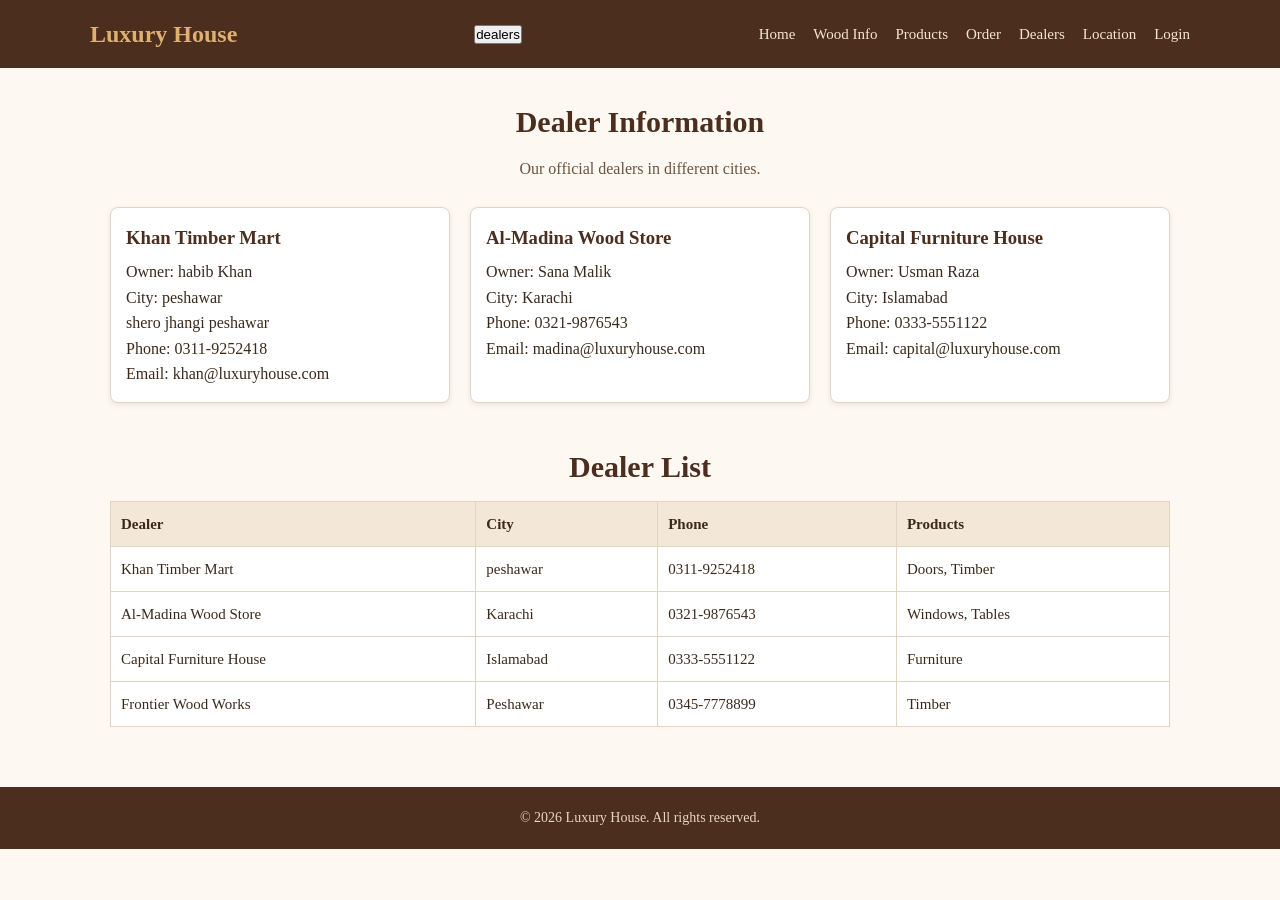
<file: dealers.html>
<!DOCTYPE html>
<html lang="en">
<head>
  <meta charset="UTF-8" />
  <meta name="viewport" content="width=device-width, initial-scale=1.0" />
  <title>Our Dealers | Luxury House</title>
  <link rel="stylesheet" href="style.css" />
</head>
<body>
  <header>
    <div class="nav-bar">
      <a href="index.html" class="logo">Luxury House</a>
      <button class="dealers-button" onclick="toggledealers()">dealers</button>
      <nav>
        <ul id="menu-list">
          <li><a href="index.html">Home</a></li>
          <li><a href="wood.html">Wood Info</a></li>
          <li><a href="products.html">Products</a></li>
          <li><a href="order.html">Order</a></li>
          <li><a href="dealers.html">Dealers</a></li>
          <li><a href="location.html">Location</a></li>
          <li><a href="login.html">Login</a></li>
        </ul>
      </nav>
    </div>
  </header>

  <main class="container">
    <h2 class="page-title">Dealer Information</h2>
    <p class="page-text">Our official dealers in different cities.</p>

    <div class="grid">
      <div class="card"><div class="card-body">
        <h3>Khan Timber Mart</h3>
        <p>Owner: habib Khan</p><p>City: peshawar</p>
        <p>shero jhangi peshawar</p>
        <p>Phone: 0311-9252418</p><p>Email: khan@luxuryhouse.com</p>
      </div></div>
      <div class="card"><div class="card-body">
        <h3>Al-Madina Wood Store</h3>
        <p>Owner: Sana Malik</p><p>City: Karachi</p>
        <p>Phone: 0321-9876543</p><p>Email: madina@luxuryhouse.com</p>
      </div></div>
      <div class="card"><div class="card-body">
        <h3>Capital Furniture House</h3>
        <p>Owner: Usman Raza</p><p>City: Islamabad</p>
        <p>Phone: 0333-5551122</p><p>Email: capital@luxuryhouse.com</p>
      </div></div>
    </div>

    <h2 class="page-title" style="margin-top:40px">Dealer List</h2>
    <table>
      <tr><th>Dealer</th><th>City</th><th>Phone</th><th>Products</th></tr>
      <tr><td>Khan Timber Mart</td><td>peshawar</td><td>0311-9252418</td><td>Doors, Timber</td></tr>
      <tr><td>Al-Madina Wood Store</td><td>Karachi</td><td>0321-9876543</td><td>Windows, Tables</td></tr>
      <tr><td>Capital Furniture House</td><td>Islamabad</td><td>0333-5551122</td><td>Furniture</td></tr>
      <tr><td>Frontier Wood Works</td><td>Peshawar</td><td>0345-7778899</td><td>Timber</td></tr>
    </table>
  </main>

  <footer><p>&copy; 2026 Luxury House. All rights reserved.</p></footer>
  <script src="script.js"></script>
</body>
</html>
</file>
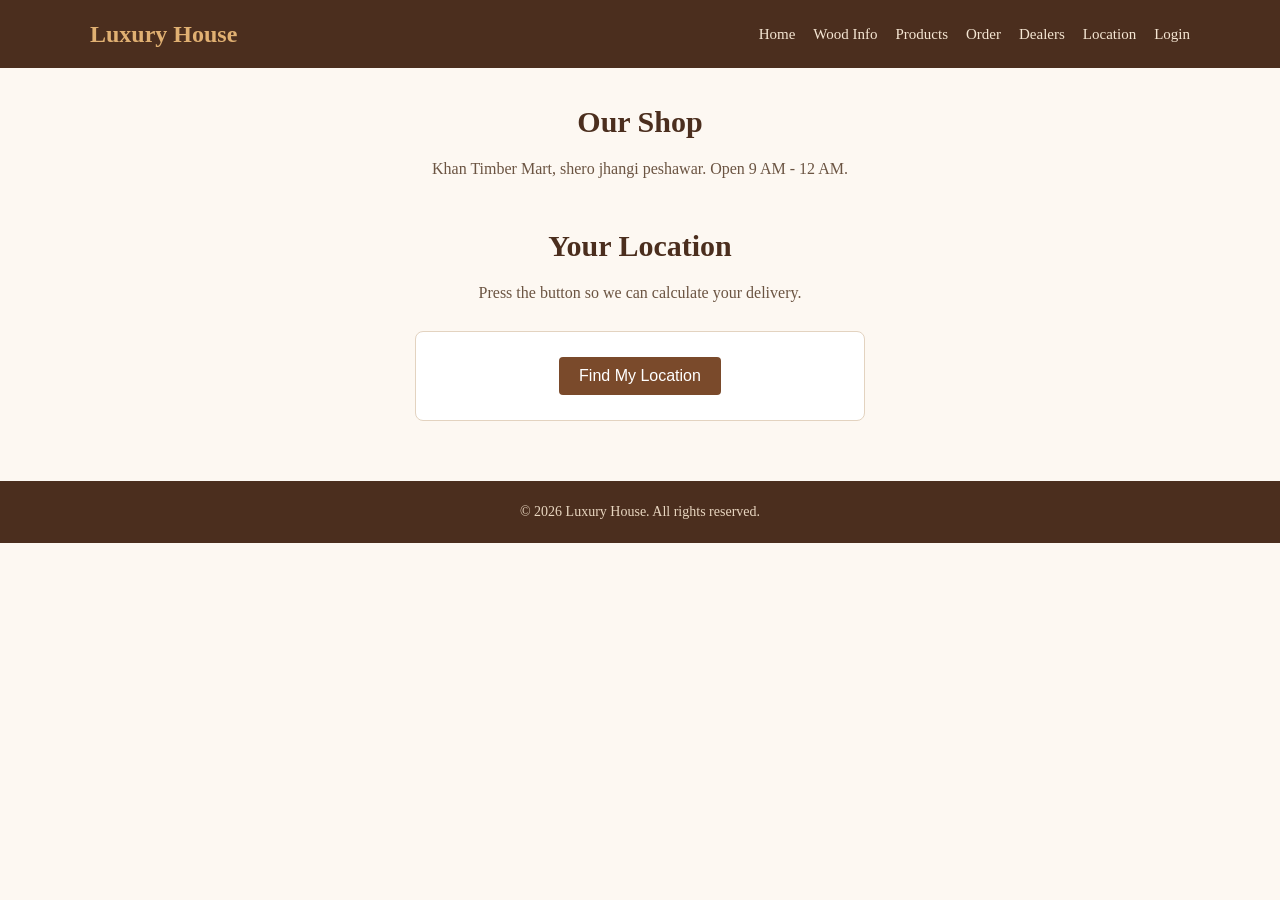
<file: location.html>
<!DOCTYPE html>
<html lang="en">
<head>
  <meta charset="UTF-8" />
  <meta name="viewport" content="width=device-width, initial-scale=1.0" />
  <title>Shop Location | Luxury House</title>
  <link rel="stylesheet" href="style.css" />
</head>
<body>
  <header>
    <div class="nav-bar">
      <a href="index.html" class="logo">Luxury House</a>
      <button class="menu-button" onclick="toggleMenu()">Menu</button>
      <nav>
        <ul id="menu-list">
          <li><a href="index.html">Home</a></li>
          <li><a href="wood.html">Wood Info</a></li>
          <li><a href="products.html">Products</a></li>
          <li><a href="order.html">Order</a></li>
          <li><a href="dealers.html">Dealers</a></li>
          <li><a href="location.html">Location</a></li>
          <li><a href="login.html">Login</a></li>
        </ul>
      </nav>
    </div>
  </header>

  <main class="container">
    <h2 class="page-title">Our Shop</h2>
    <p class="page-text">Khan Timber Mart, shero jhangi peshawar. Open 9 AM - 12 AM.</p>


    <h2 class="page-title" style="margin-top:40px">Your Location</h2>
    <p class="page-text">Press the button so we can calculate your delivery.</p>

    <div class="form-box">
      <p style="text-align:center"><button class="btn" onclick="findMyLocation()">Find My Location</button></p>
      <div id="location-message"></div>
    </div>
  </main>

  <footer><p>&copy; 2026 Luxury House. All rights reserved.</p></footer>
  <script src="script.js"></script>
</body>
</html>
</file>
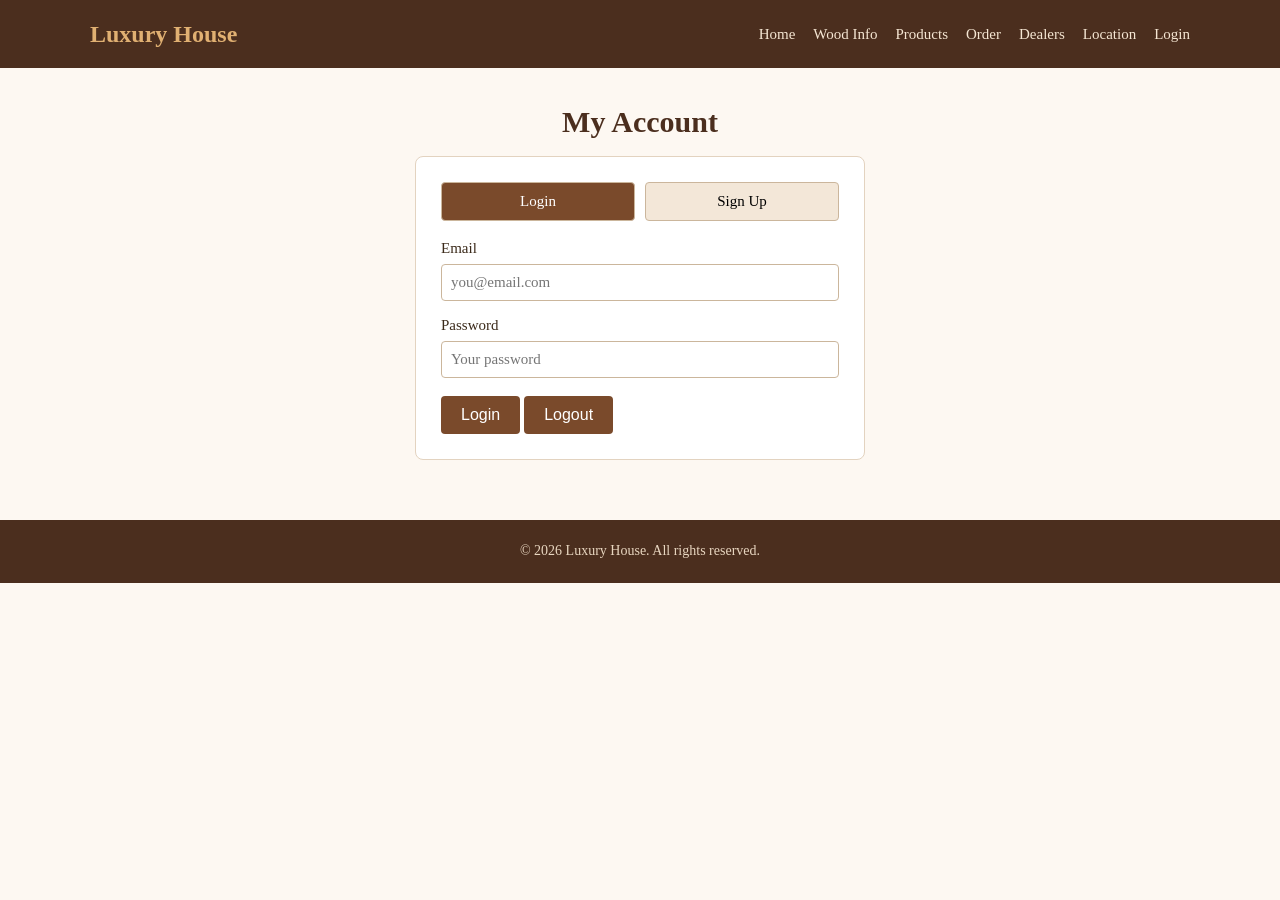
<file: login.html>
<!DOCTYPE html>
<html lang="en">
<head>
  <meta charset="UTF-8" />
  <meta name="viewport" content="width=device-width, initial-scale=1.0" />
  <title>Login or Sign Up | Luxury House</title>
  <link rel="stylesheet" href="style.css" />
</head>
<body>
  <header>
    <div class="nav-bar">
      <a href="index.html" class="logo">Luxury House</a>
      <button class="menu-button" onclick="toggleMenu()">Menu</button>
      <nav>
        <ul id="menu-list">
          <li><a href="index.html">Home</a></li>
          <li><a href="wood.html">Wood Info</a></li>
          <li><a href="products.html">Products</a></li>
          <li><a href="order.html">Order</a></li>
          <li><a href="dealers.html">Dealers</a></li>
          <li><a href="location.html">Location</a></li>
          <li><a href="login.html">Login</a></li>
        </ul>
      </nav>
    </div>
  </header>

  <main class="container">
    <h2 class="page-title">My Account</h2>


    <div class="form-box">
      <div class="tabs">
        <button id="tab-login" class="active" onclick="showLoginForm()">Login</button>
        <button id="tab-signup" onclick="showSignupForm()">Sign Up</button>
      </div>

      <form id="login-form" onsubmit="doLogin(event)">
        <label for="login-email">Email</label>
        <input type="email" id="login-email" placeholder="you@email.com" />

        <label for="login-password">Password</label>
        <input type="password" id="login-password" placeholder="Your password" />

        <p style="margin-top:18px">
          <button type="submit" class="btn">Login</button>
          <button type="button" class="btn" onclick="doLogout()">Logout</button>
        </p>
      </form>

      <form id="signup-form" class="hidden" onsubmit="doSignup(event)">
        <label for="signup-name">Full Name</label>
        <input type="text" id="signup-name" placeholder="Ali Khan" />

        <label for="signup-email">Email</label>
        <input type="email" id="signup-email" placeholder="you@email.com" />

        <label for="signup-password">Password</label>
        <input type="password" id="signup-password" placeholder="At least 6 characters" />

        <label for="signup-password2">Confirm Password</label>
        <input type="password" id="signup-password2" placeholder="Write password again" />

        <p style="margin-top:18px"><button type="submit" class="btn">Create Account</button></p>
      </form>

      <div id="auth-message"></div>
    </div>
  </main>

  <footer><p>&copy; 2026 Luxury House. All rights reserved.</p></footer>
  <script src="script.js"></script>
</body>
</html>
</file>
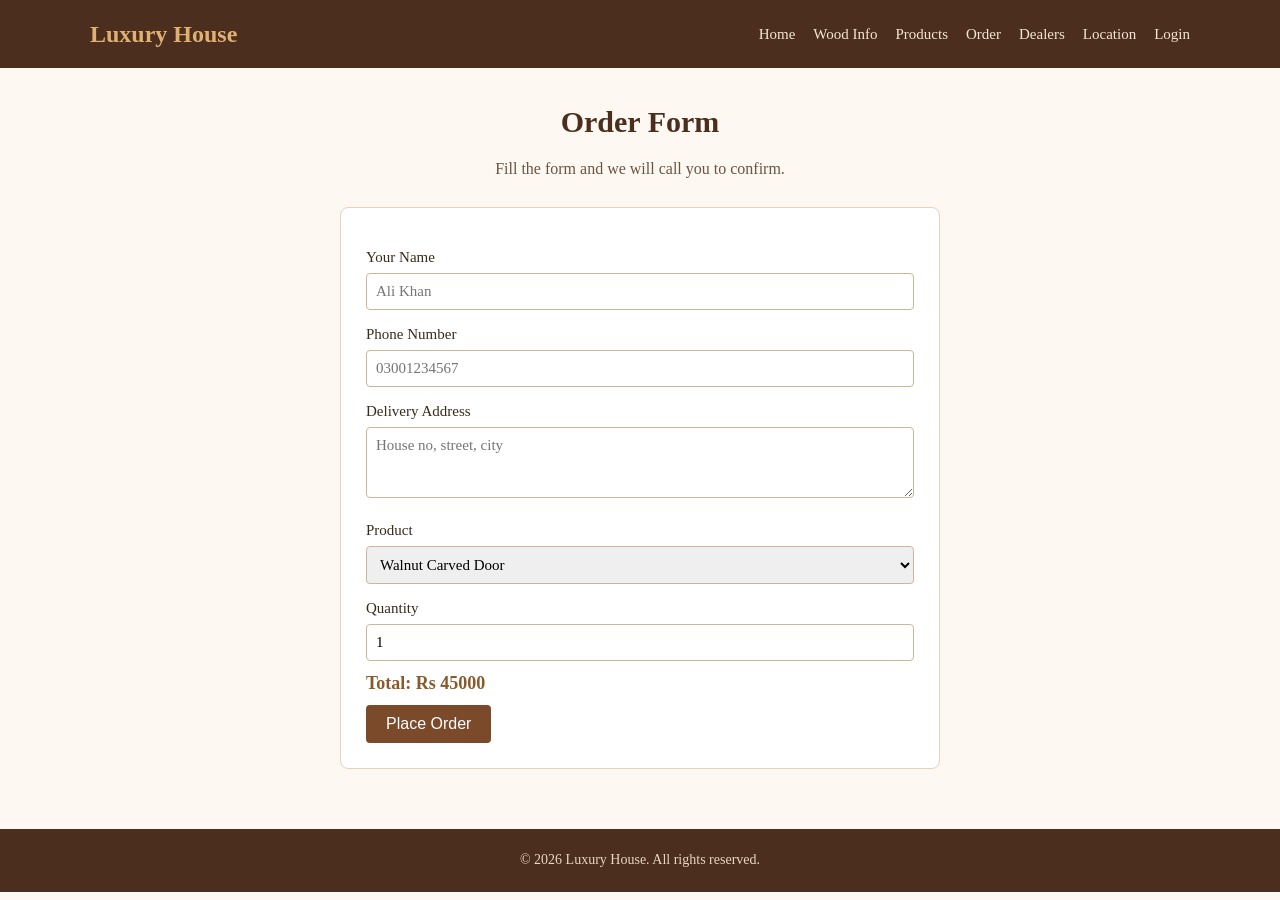
<file: order.html>
<!DOCTYPE html>
<html lang="en">
<head>
  <meta charset="UTF-8" />
  <meta name="viewport" content="width=device-width, initial-scale=1.0" />
  <title>Place an Order | Luxury House</title>
  <link rel="stylesheet" href="style.css" />
</head>
<body>
  <header>
    <div class="nav-bar">
      <a href="index.html" class="logo">Luxury House</a>
      <button class="menu-button" onclick="toggleMenu()">Menu</button>
      <nav>
        <ul id="menu-list">
          <li><a href="index.html">Home</a></li>
          <li><a href="wood.html">Wood Info</a></li>
          <li><a href="products.html">Products</a></li>
          <li><a href="order.html">Order</a></li>
          <li><a href="dealers.html">Dealers</a></li>
          <li><a href="location.html">Location</a></li>
          <li><a href="login.html">Login</a></li>
        </ul>
      </nav>
    </div>
  </header>

  <main class="container">
    <h2 class="page-title">Order Form</h2>
    <p class="page-text">Fill the form and we will call you to confirm.</p>

    <div class="form-box wide">
      <form id="order-form" onsubmit="placeOrder(event)">
        <label for="order-name">Your Name</label>
        <input type="text" id="order-name" placeholder="Ali Khan" />

        <label for="order-phone">Phone Number</label>
        <input type="tel" id="order-phone" placeholder="03001234567" />

        <label for="order-address">Delivery Address</label>
        <textarea id="order-address" rows="3" placeholder="House no, street, city"></textarea>

        <label for="order-product">Product</label>
        <select id="order-product" onchange="updateTotal()">
          <option>Walnut Carved Door</option>
          <option>Oak Timber Window</option>
          <option>Teak Dining Table</option>
          <option>Sheesham Wood Plank (per sq ft)</option>
        </select>

        <label for="order-qty">Quantity</label>
        <input type="number" id="order-qty" value="1" min="1" onchange="updateTotal()" onkeyup="updateTotal()" />

        <p class="price" id="order-total">Total: Rs 0</p>

        <button type="submit" class="btn">Place Order</button>
      </form>

      <div id="order-message"></div>
    </div>
  </main>

  <footer><p>&copy; 2026 Luxury House. All rights reserved.</p></footer>
  <script src="script.js"></script>
  <script>fillOrderProduct();</script>
</body>
</html>
</file>
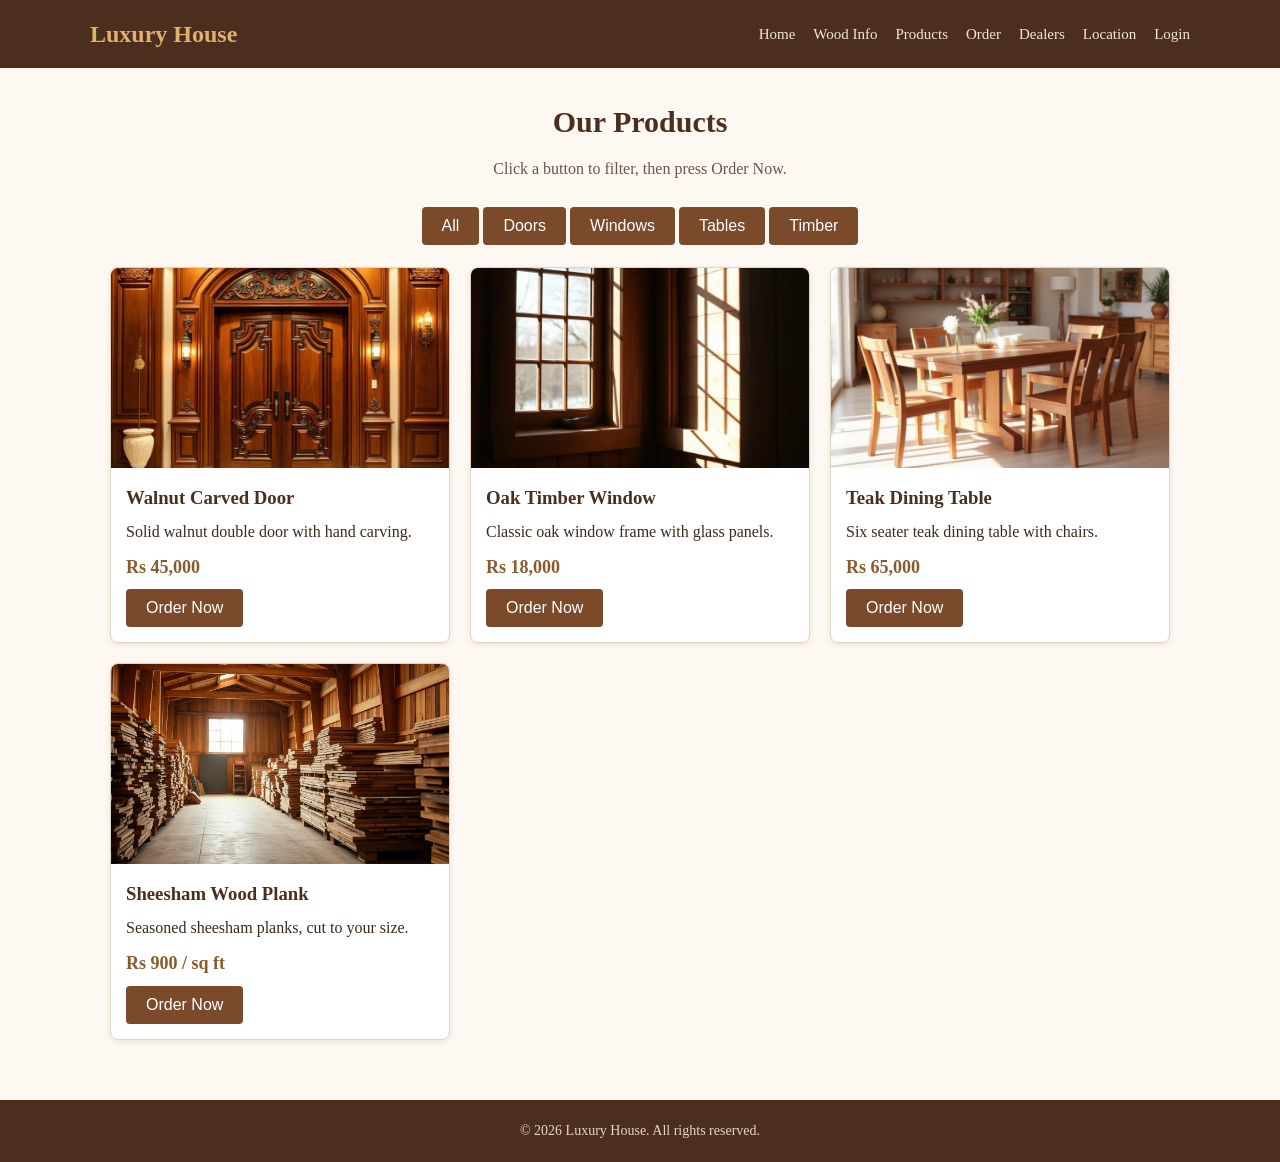
<file: products.html>
<!DOCTYPE html>
<html lang="en">
<head>
  <meta charset="UTF-8" />
  <meta name="viewport" content="width=device-width, initial-scale=1.0" />
  <title>Products & Prices | Luxury House</title>
  <link rel="stylesheet" href="style.css" />
</head>
<body>
  <header>
    <div class="nav-bar">
      <a href="index.html" class="logo">Luxury House</a>
      <button class="menu-button" onclick="toggleMenu()">Menu</button>
      <nav>
        <ul id="menu-list">
          <li><a href="index.html">Home</a></li>
          <li><a href="wood.html">Wood Info</a></li>
          <li><a href="products.html">Products</a></li>
          <li><a href="order.html">Order</a></li>
          <li><a href="dealers.html">Dealers</a></li>
          <li><a href="location.html">Location</a></li>
          <li><a href="login.html">Login</a></li>
        </ul>
      </nav>
    </div>
  </header>

  <main class="container">
    <h2 class="page-title">Our Products</h2>
    <p class="page-text">Click a button to filter, then press Order Now.</p>

    <p style="text-align:center; margin-bottom:22px">
      <button class="btn" onclick="filterProducts('all')">All</button>
      <button class="btn" onclick="filterProducts('door')">Doors</button>
      <button class="btn" onclick="filterProducts('window')">Windows</button>
      <button class="btn" onclick="filterProducts('table')">Tables</button>
      <button class="btn" onclick="filterProducts('timber')">Timber</button>
    </p>

    <div class="grid">
      <div class="card" data-type="door">
        <img src="img/door.jpg" alt="Walnut carved wooden door" />
        <div class="card-body">
          <h3>Walnut Carved Door</h3>
          <p>Solid walnut double door with hand carving.</p>
          <p class="price">Rs 45,000</p>
          <button class="btn" onclick="orderProduct('Walnut Carved Door', 45000)">Order Now</button>
        </div>
      </div>

      <div class="card" data-type="window">
        <img src="img/window.jpg" alt="Oak timber window frame" />
        <div class="card-body">
          <h3>Oak Timber Window</h3>
          <p>Classic oak window frame with glass panels.</p>
          <p class="price">Rs 18,000</p>
          <button class="btn" onclick="orderProduct('Oak Timber Window', 18000)">Order Now</button>
        </div>
      </div>

      <div class="card" data-type="table">
        <img src="img/table.jpg" alt="Teak dining table with chairs" />
        <div class="card-body">
          <h3>Teak Dining Table</h3>
          <p>Six seater teak dining table with chairs.</p>
          <p class="price">Rs 65,000</p>
          <button class="btn" onclick="orderProduct('Teak Dining Table', 65000)">Order Now</button>
        </div>
      </div>

      <div class="card" data-type="timber">
        <img src="img/timber.jpg" alt="Stack of timber planks" />
        <div class="card-body">
          <h3>Sheesham Wood Plank</h3>
          <p>Seasoned sheesham planks, cut to your size.</p>
          <p class="price">Rs 900 / sq ft</p>
          <button class="btn" onclick="orderProduct('Sheesham Wood Plank (per sq ft)', 900)">Order Now</button>
        </div>
      </div>
    </div>
  </main>

  <footer><p>&copy; 2026 Luxury House. All rights reserved.</p></footer>
  <script src="script.js"></script>
</body>
</html>
</file>
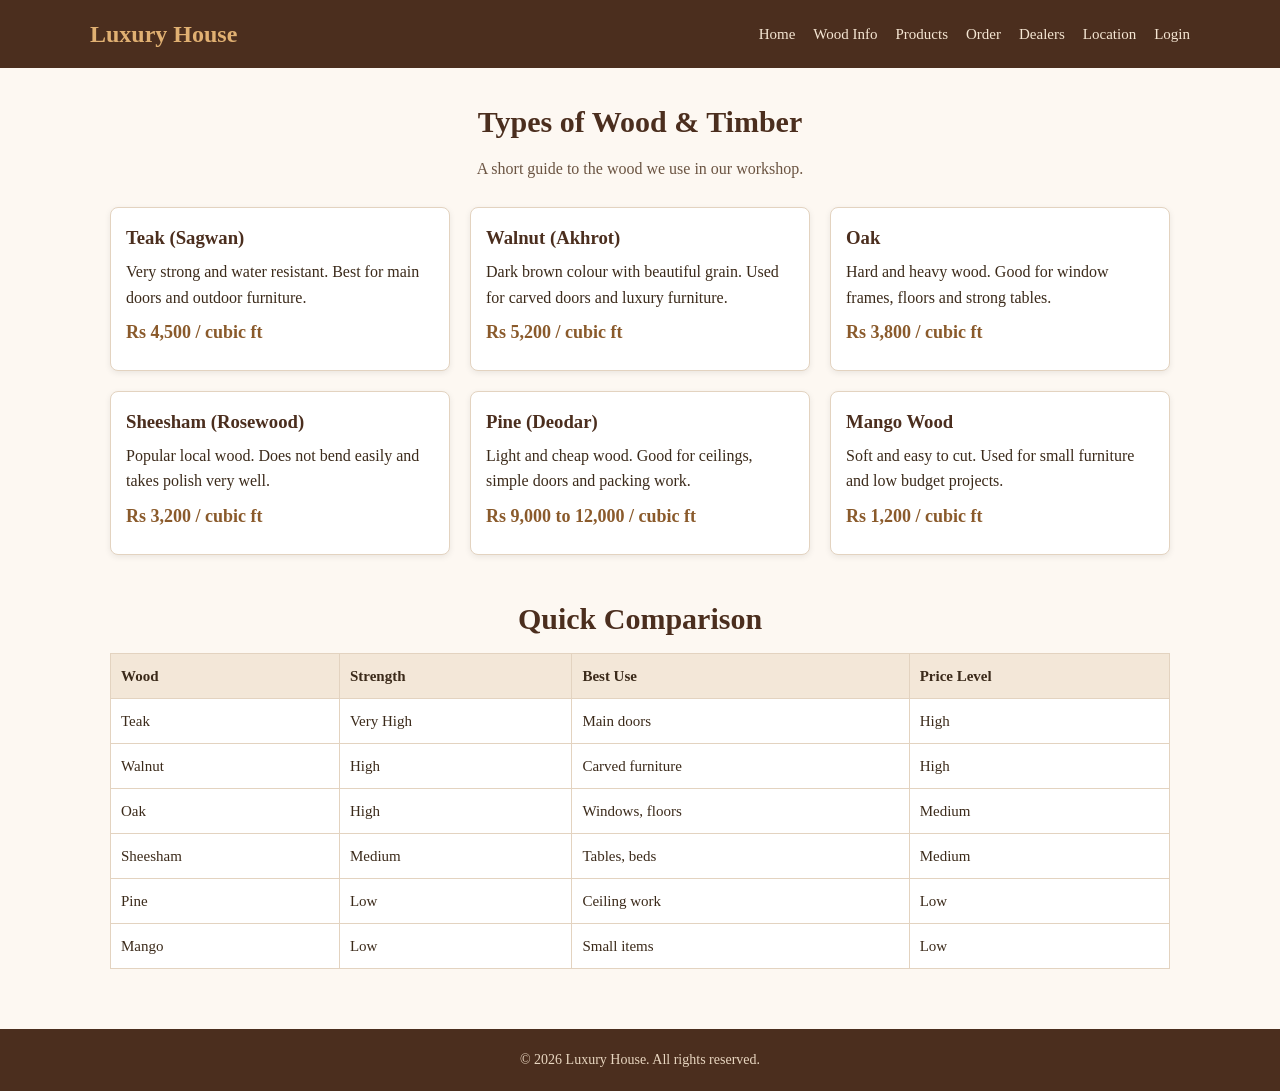
<file: wood.html>
<!DOCTYPE html>
<html lang="en">
<head>
  <meta charset="UTF-8" />
  <meta name="viewport" content="width=device-width, initial-scale=1.0" />
  <title>Wood & Timber Guide | Luxury House</title>
  <link rel="stylesheet" href="style.css" />
</head>
<body>
  <header>
    <div class="nav-bar">
      <a href="index.html" class="logo">Luxury House</a>
      <button class="menu-button" onclick="toggleMenu()">Menu</button>
      <nav>
        <ul id="menu-list">
          <li><a href="index.html">Home</a></li>
          <li><a href="wood.html">Wood Info</a></li>
          <li><a href="products.html">Products</a></li>
          <li><a href="order.html">Order</a></li>
          <li><a href="dealers.html">Dealers</a></li>
          <li><a href="location.html">Location</a></li>
          <li><a href="login.html">Login</a></li>
        </ul>
      </nav>
    </div>
  </header>

  <main class="container">
    <h2 class="page-title">Types of Wood & Timber</h2>
    <p class="page-text">A short guide to the wood we use in our workshop.</p>

    <div class="grid">
      <div class="card"><div class="card-body">
        <h3>Teak (Sagwan)</h3>
        <p>Very strong and water resistant. Best for main doors and outdoor furniture.</p>
        <p class="price">Rs 4,500 / cubic ft</p>
      </div></div>
      <div class="card"><div class="card-body">
        <h3>Walnut (Akhrot)</h3>
        <p>Dark brown colour with beautiful grain. Used for carved doors and luxury furniture.</p>
        <p class="price">Rs 5,200 / cubic ft</p>
      </div></div>
      <div class="card"><div class="card-body">
        <h3>Oak</h3>
        <p>Hard and heavy wood. Good for window frames, floors and strong tables.</p>
        <p class="price">Rs 3,800 / cubic ft</p>
      </div></div>
      <div class="card"><div class="card-body">
        <h3>Sheesham (Rosewood)</h3>
        <p>Popular local wood. Does not bend easily and takes polish very well.</p>
        <p class="price">Rs 3,200 / cubic ft</p>
      </div></div>
      <div class="card"><div class="card-body">
        <h3>Pine (Deodar)</h3>
        <p>Light and cheap wood. Good for ceilings, simple doors and packing work.</p>
        <p class="price">Rs 9,000 to 12,000 / cubic ft</p>
      </div></div>
      <div class="card"><div class="card-body">
        <h3>Mango Wood</h3>
        <p>Soft and easy to cut. Used for small furniture and low budget projects.</p>
        <p class="price">Rs 1,200 / cubic ft</p>
      </div></div>
    </div>

    <h2 class="page-title" style="margin-top:40px">Quick Comparison</h2>
    <table>
      <tr><th>Wood</th><th>Strength</th><th>Best Use</th><th>Price Level</th></tr>
      <tr><td>Teak</td><td>Very High</td><td>Main doors</td><td>High</td></tr>
      <tr><td>Walnut</td><td>High</td><td>Carved furniture</td><td>High</td></tr>
      <tr><td>Oak</td><td>High</td><td>Windows, floors</td><td>Medium</td></tr>
      <tr><td>Sheesham</td><td>Medium</td><td>Tables, beds</td><td>Medium</td></tr>
      <tr><td>Pine</td><td>Low</td><td>Ceiling work</td><td>Low</td></tr>
      <tr><td>Mango</td><td>Low</td><td>Small items</td><td>Low</td></tr>
    </table>
  </main>

  <footer><p>&copy; 2026 Luxury House. All rights reserved.</p></footer>
  <script src="script.js"></script>
</body>
</html>
</file>
<file: style.css>
/* ===== Luxury House - main stylesheet (beginner level) ===== */
* { margin: 0; padding: 0; box-sizing: border-box; }

body {
  font-family: Georgia, "Times New Roman", serif;
  background-color: #fdf8f2;
  color: #3b2a1a;
  line-height: 1.6;
}

/* ---------- Header / Navigation ---------- */
header { background-color: #4b2e1e; color: #f5e6d3; padding: 15px 20px; }
.nav-bar {
  display: flex; justify-content: space-between; align-items: center;
  flex-wrap: wrap; max-width: 1100px; margin: 0 auto;
}
.logo { font-size: 24px; font-weight: bold; color: #e0b072; text-decoration: none; }
.menu-button {
  display: none; background-color: #7a4a2b; color: #f5e6d3; border: none;
  padding: 8px 12px; font-size: 16px; cursor: pointer; border-radius: 4px;
}
nav ul { list-style: none; display: flex; gap: 18px; }
nav ul li a { color: #f5e6d3; text-decoration: none; font-size: 15px; }
nav ul li a:hover { color: #e0b072; }

/* ---------- Hero ---------- */
.hero {
  background-image: url("img/hero.jpg");
  background-size: cover; background-position: center;
  color: #ffffff; text-align: center; padding: 90px 20px;
}
.hero h1 { font-size: 40px; text-shadow: 2px 2px 6px #000000; }
.hero p { margin-top: 10px; font-size: 18px; text-shadow: 1px 1px 4px #000000; }

/* ---------- General page parts ---------- */
.container { max-width: 1100px; margin: 0 auto; padding: 30px 20px; }
h2.page-title { text-align: center; font-size: 30px; margin-bottom: 10px; color: #4b2e1e; }
p.page-text { text-align: center; margin-bottom: 25px; color: #6b5442; }
.btn {
  display: inline-block; background-color: #7a4a2b; color: #ffffff;
  padding: 10px 20px; border: none; border-radius: 4px;
  text-decoration: none; font-size: 16px; cursor: pointer;
}
.btn:hover { background-color: #5c3520; }

/* ---------- Cards grid ---------- */
.grid { display: grid; grid-template-columns: repeat(3, 1fr); gap: 20px; }
.card {
  background-color: #ffffff; border: 1px solid #e3d3c0; border-radius: 8px;
  overflow: hidden; box-shadow: 0 2px 6px rgba(0,0,0,0.08);
}
.card img { width: 100%; height: 200px; object-fit: cover; display: block; }
.card-body { padding: 15px; }
.card-body h3 { margin-bottom: 6px; color: #4b2e1e; }
.price { color: #8a5a2b; font-weight: bold; font-size: 18px; margin: 8px 0; }

/* ---------- Forms ---------- */
.form-box {
  background-color: #ffffff; border: 1px solid #e3d3c0; border-radius: 8px;
  padding: 25px; max-width: 450px; margin: 0 auto;
}
.form-box.wide { max-width: 600px; }
label { display: block; margin-top: 12px; margin-bottom: 4px; font-size: 15px; }
input, select, textarea {
  width: 100%; padding: 9px; border: 1px solid #cbb69c;
  border-radius: 4px; font-size: 15px; font-family: inherit;
}
.message { margin-top: 15px; padding: 10px; border-radius: 4px; font-size: 15px; }
.success { background-color: #e5f3e5; color: #24601f; }
.error { background-color: #f8e2e2; color: #8d2020; }
.tabs { display: flex; gap: 10px; margin-bottom: 15px; }
.tabs button {
  flex: 1; padding: 10px; border: 1px solid #cbb69c; background-color: #f3e7d8;
  cursor: pointer; border-radius: 4px; font-size: 15px; font-family: inherit;
}
.tabs button.active { background-color: #7a4a2b; color: #ffffff; }
.hidden { display: none; }

/* ---------- Table ---------- */
table { width: 100%; border-collapse: collapse; background-color: #ffffff; }
th, td { border: 1px solid #e3d3c0; padding: 10px; text-align: left; font-size: 15px; }
th { background-color: #f3e7d8; }

/* ---------- Map ---------- */
.map-box iframe { width: 100%; height: 320px; border: 0; border-radius: 8px; }

/* ---------- Footer ---------- */
footer {
  background-color: #4b2e1e; color: #e8d6c0; text-align: center;
  padding: 20px; margin-top: 30px; font-size: 14px;
}

/* ---------- Responsive ---------- */
@media (max-width: 900px) {
  .grid { grid-template-columns: repeat(2, 1fr); }
}

@media (max-width: 600px) {
  .menu-button { display: block; }
  nav { width: 100%; }
  nav ul { flex-direction: column; gap: 0; display: none; margin-top: 10px; }
  nav ul.show { display: flex; }
  nav ul li a { display: block; padding: 10px 0; border-bottom: 1px solid #6b4630; }
  .grid { grid-template-columns: 1fr; }
  .hero h1 { font-size: 28px; }
}
</file>
